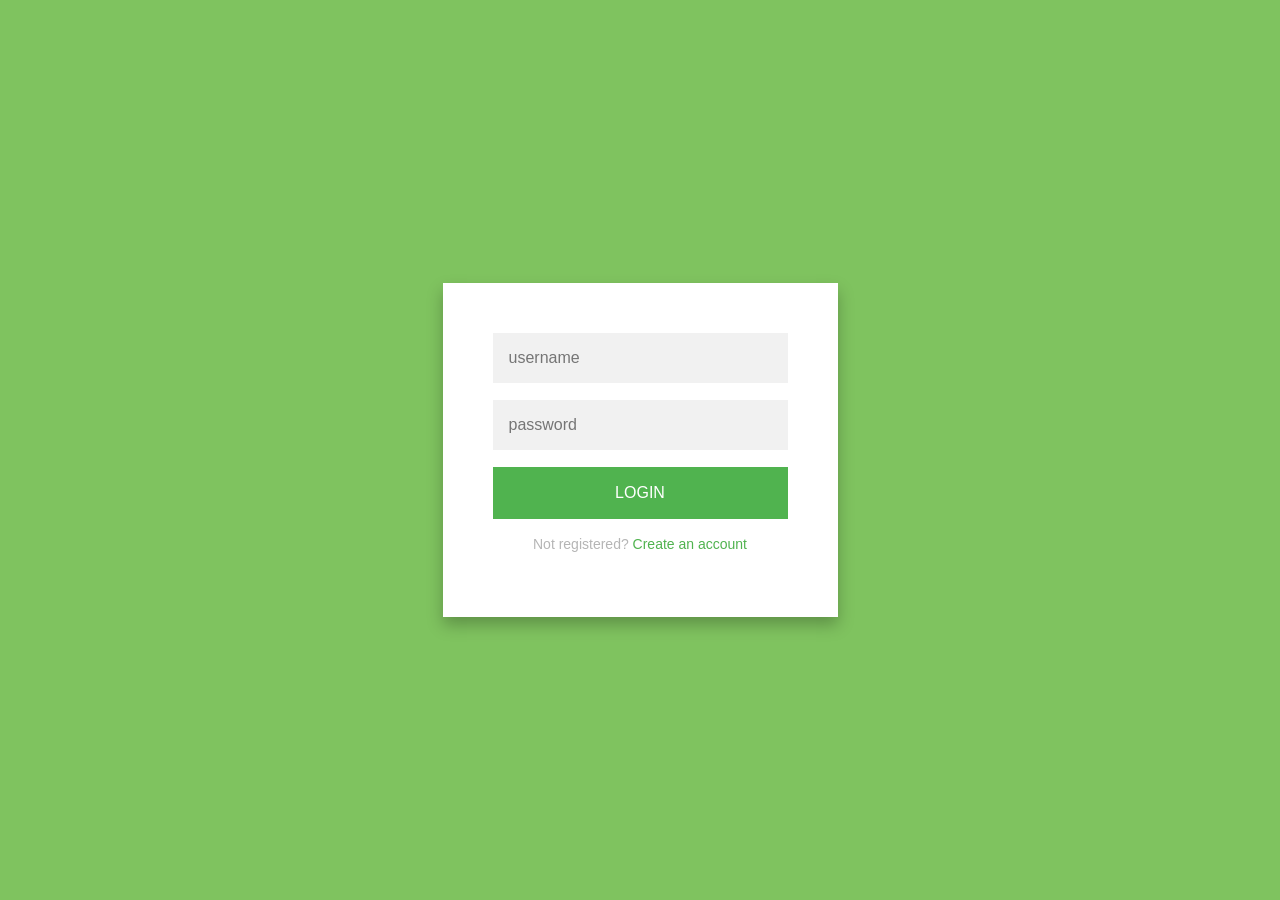
<file: demo/src/main/resources/static/index.html>
<!DOCTYPE html>
<html lang="en">

<head>
    <meta charset="UTF-8">
    <meta name="viewport" content="width=device-width, initial-scale=1.0">

    <title>Login</title>

    <link rel="stylesheet" href="style.css">
</head>

<body>

    <div class="login-container">

        <div class="login-box">

            <form id="loginForm">

                <input
                    type="text"
                    id="loginUsername"
                    placeholder="username"
                    required
                >

                <input
                    type="password"
                    id="loginPassword"
                    placeholder="password"
                    required
                >

                <button type="submit">
                    LOGIN
                </button>

            </form>

            <p class="register-text">
                Not registered?
                <a href="register.html">Create an account</a>
            </p>

            <p id="loginMessage"></p>

        </div>

    </div>

    <script src="script.js"></script>

</body>

</html>
</file>
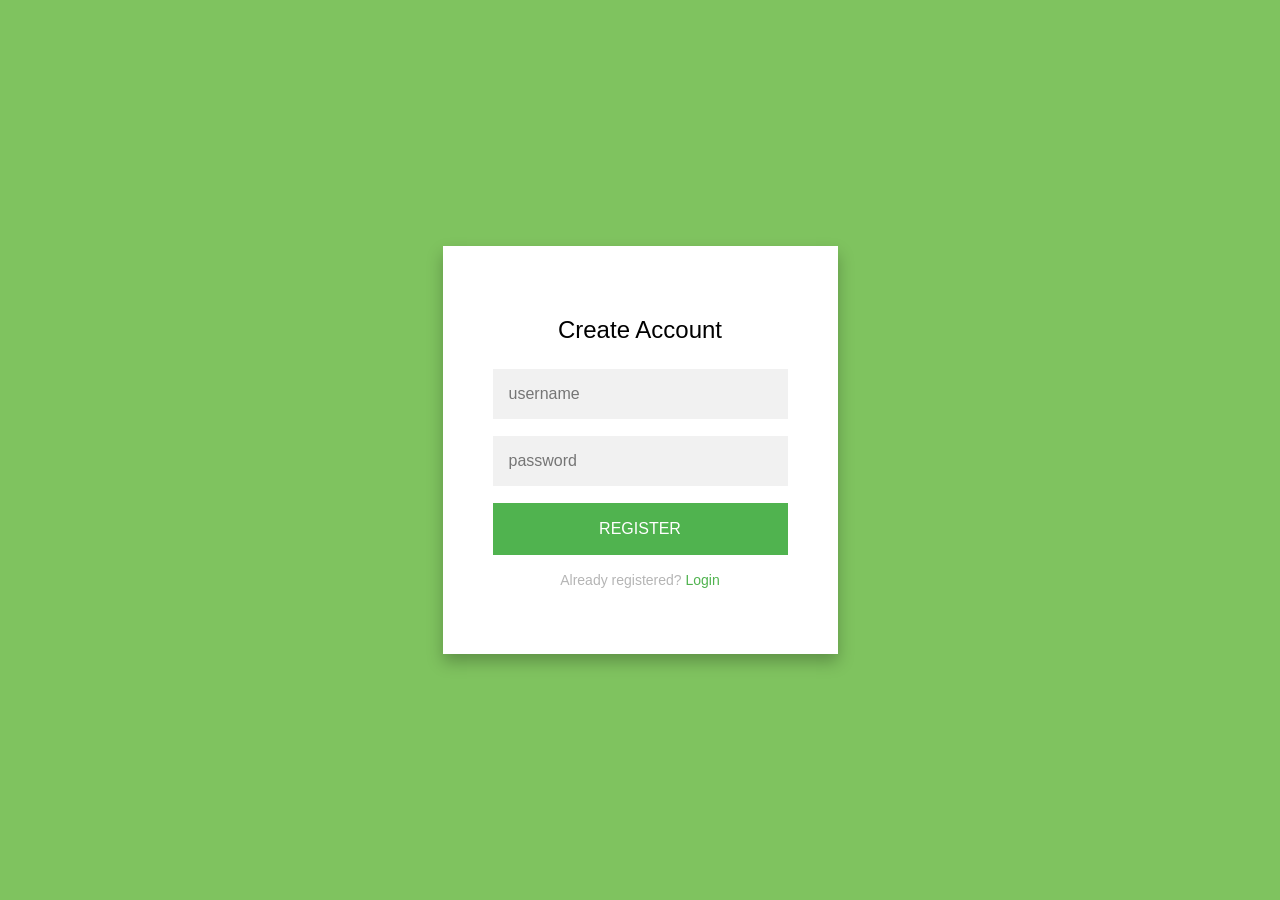
<file: demo/src/main/resources/static/register.html>
<!DOCTYPE html>
<html lang="en">

<head>
    <meta charset="UTF-8">
    <meta name="viewport" content="width=device-width, initial-scale=1.0">

    <title>Register</title>

    <link rel="stylesheet" href="style.css">
</head>

<body>

    <div class="login-container">

        <div class="login-box">

            <h2 class="title">Create Account</h2>

            <form id="registerForm">

                <input
                    type="text"
                    id="registerUsername"
                    placeholder="username"
                    required
                >

                <input
                    type="password"
                    id="registerPassword"
                    placeholder="password"
                    required
                >

                <button type="submit">
                    REGISTER
                </button>

            </form>

            <p class="register-text">
                Already registered?
                <a href="index.html">
                    Login
                </a>
            </p>

            <p id="registerMessage"></p>

        </div>

    </div>

    <script src="script.js"></script>

</body>

</html>
</file>
<file: demo/src/main/resources/static/style.css>
* {
    box-sizing: border-box;
}

body {
    margin: 0;
    font-family: Arial, sans-serif;
    background: #7fc35f;
}

.login-container {
    min-height: 100vh;

    display: flex;
    justify-content: center;
    align-items: center;
}

.login-box {
    width: 395px;
    min-height: 320px;

    background: white;

    padding: 50px;

    box-shadow: 0 8px 15px rgba(0, 0, 0, 0.25);
}

input {
    width: 100%;

    padding: 16px;

    margin-bottom: 17px;

    border: none;

    background: #f1f1f1;

    font-size: 16px;

    outline: none;
}

input:focus {
    background: #e8e8e8;
}

button {
    width: 100%;

    padding: 17px;

    border: none;

    background: #50b34f;

    color: white;

    font-size: 16px;

    cursor: pointer;
}

button:hover {
    background: #429b42;
}

.register-text {
    text-align: center;

    margin-top: 17px;

    color: #b5b5b5;

    font-size: 14px;
}

.register-text a {
    color: #50b34f;

    text-decoration: none;
}

.register-text a:hover {
    text-decoration: underline;
}

#loginMessage {
    text-align: center;

    margin-top: 15px;

    font-size: 14px;
}
.title {
    text-align: center;
    font-weight: normal;
    margin-bottom: 25px;
}
/* =========================
   DASHBOARD
========================= */

.dashboard {
    display: flex;
    min-height: 100vh;
    background: #f4f6f8;
}


/* SIDEBAR */

.sidebar {
    width: 230px;
    background: #292d32;
    color: white;
    min-height: 100vh;
}

.logo {
    padding: 25px 20px;
    font-size: 20px;
    font-weight: bold;
    text-align: center;
    background: #202328;
}

.menu-title {
    padding: 20px 20px 8px;
    font-size: 11px;
    color: #999;
}

.menu {
    display: block;
    padding: 14px 20px;
    color: #ddd;
    text-decoration: none;
    font-size: 14px;
}

.menu:hover {
    background: #3a3f45;
    color: white;
}

.menu.active {
    background: #50b34f;
    color: white;
}

.logout {
    margin-top: 20px;
}


/* MAIN */

.main-content {
    flex: 1;
}


/* TOP BAR */

.topbar {
    height: 75px;
    background: white;

    display: flex;
    justify-content: space-between;
    align-items: center;

    padding: 0 30px;

    box-shadow: 0 2px 5px rgba(0, 0, 0, 0.1);
}

.topbar h2 {
    margin: 0;
}

.topbar p {
    margin: 5px 0;
    color: #888;
}

.admin-user {
    color: #555;
}


/* CONTENT */

.content {
    padding: 30px;
}

.page-header {
    display: flex;
    justify-content: space-between;
    align-items: center;
}

.page-header h2 {
    margin-bottom: 5px;
}

.page-header p {
    color: #888;
    margin-top: 0;
}


/* BUTTON */

.add-button {
    background: #50b34f;
    color: white;
    border: none;
    padding: 12px 20px;
    cursor: pointer;
}

.add-button:hover {
    background: #429b42;
}


/* SEARCH */

.search-box {
    background: white;
    padding: 20px;
    margin-top: 20px;

    display: flex;
    gap: 10px;
}

.search-box input {
    flex: 1;
    margin: 0;
}

.search-box button {
    width: 120px;
}


/* TABLE */

.table-container {
    background: white;
    margin-top: 20px;
    overflow-x: auto;
}

table {
    width: 100%;
    border-collapse: collapse;
}

thead {
    background: #343a40;
    color: white;
}

th,
td {
    padding: 15px;
    text-align: left;
    border-bottom: 1px solid #eee;
}

tbody tr:hover {
    background: #f8f8f8;
}


/* ACTION BUTTONS */

.view-button,
.edit-button,
.delete-button {
    width: auto;
    padding: 7px 12px;
    margin-right: 5px;
    font-size: 12px;
}

.view-button {
    background: #2196f3;
}

.edit-button {
    background: #ffc107;
    color: #222;
}

.delete-button {
    background: #ef5350;
}

.view-button:hover {
    background: #1976d2;
}

.edit-button:hover {
    background: #e0a800;
}

.delete-button:hover {
    background: #d32f2f;
}
</file>
